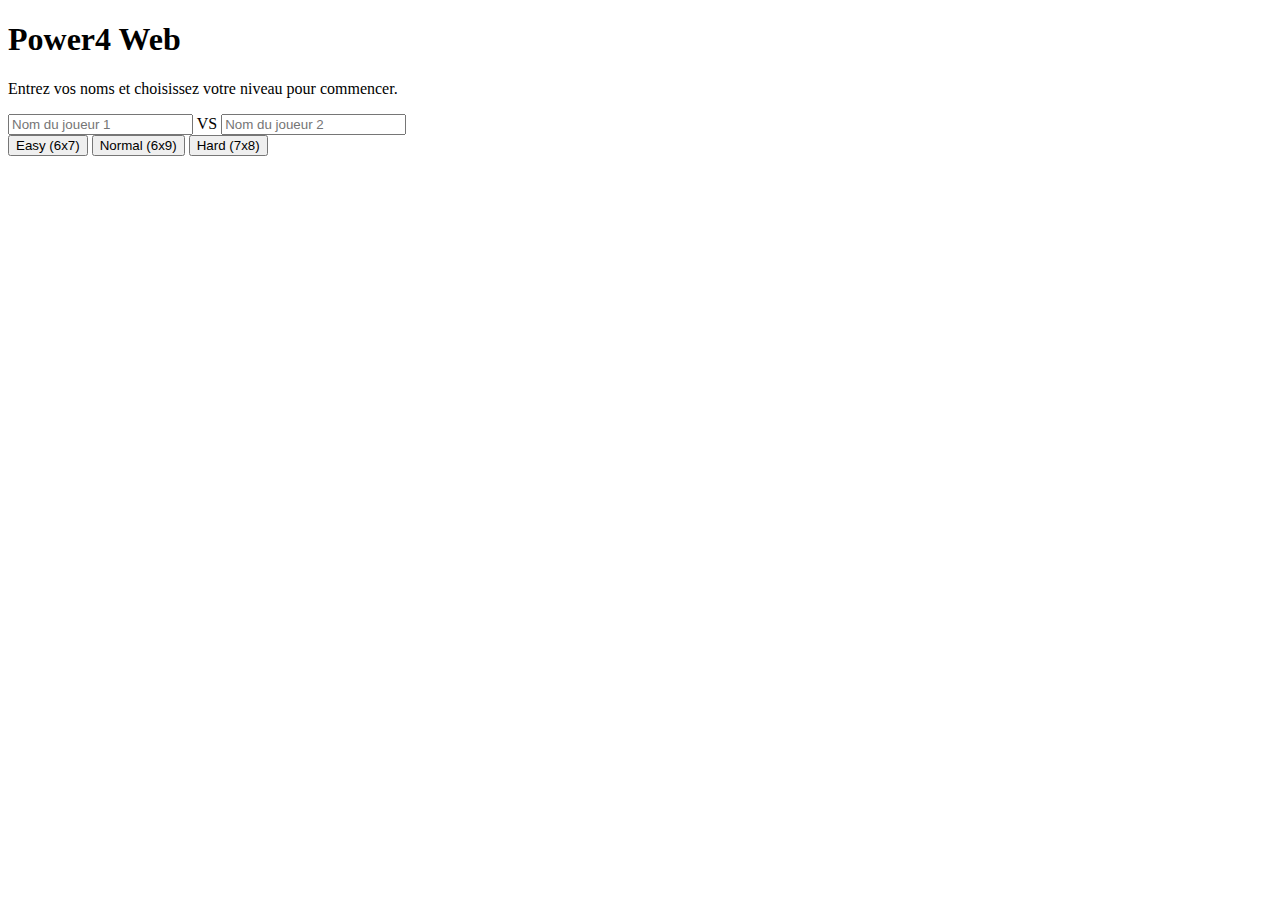
<file: templates/index.html>
<!DOCTYPE html>
<html lang="fr">
<head>
    <meta charset="UTF-8">
    <meta name="viewport" content="width=device-width, initial-scale=1.0">
    <title>Power4 Web - Accueil</title>
    <link rel="stylesheet" href="/static/css/style.css">
    <link href="https://fonts.googleapis.com/css2?family=Orbitron:wght@500;700&display=swap" rel="stylesheet">
    <script src="/static/js/script.js" defer></script>
</head>
<body>
    <div class="container">
    <header>
      <h1>Power4 Web</h1>
      <p>Entrez vos noms et choisissez votre niveau pour commencer.</p>
    </header>

    <form id="startForm" method="POST" action="/welcome">
      <div class="players">
        <input type="text" name="player1" placeholder="Nom du joueur 1" required>
        <span class="vs-label">VS</span>
        <input type="text" name="player2" placeholder="Nom du joueur 2" required>
      </div>
      <input type="hidden" name="difficulty" id="difficultyInput">

      <div class="levels">
        <button type="button" class="level-btn easy" onclick="selectLevel('easy')">Easy (6x7)</button>
        <button type="button" class="level-btn normal" onclick="selectLevel('normal')">Normal (6x9)</button>
        <button type="button" class="level-btn hard" onclick="selectLevel('hard')">Hard (7x8)</button>
      </div>
    </form>
  </div>
</body>
</html>
</file>
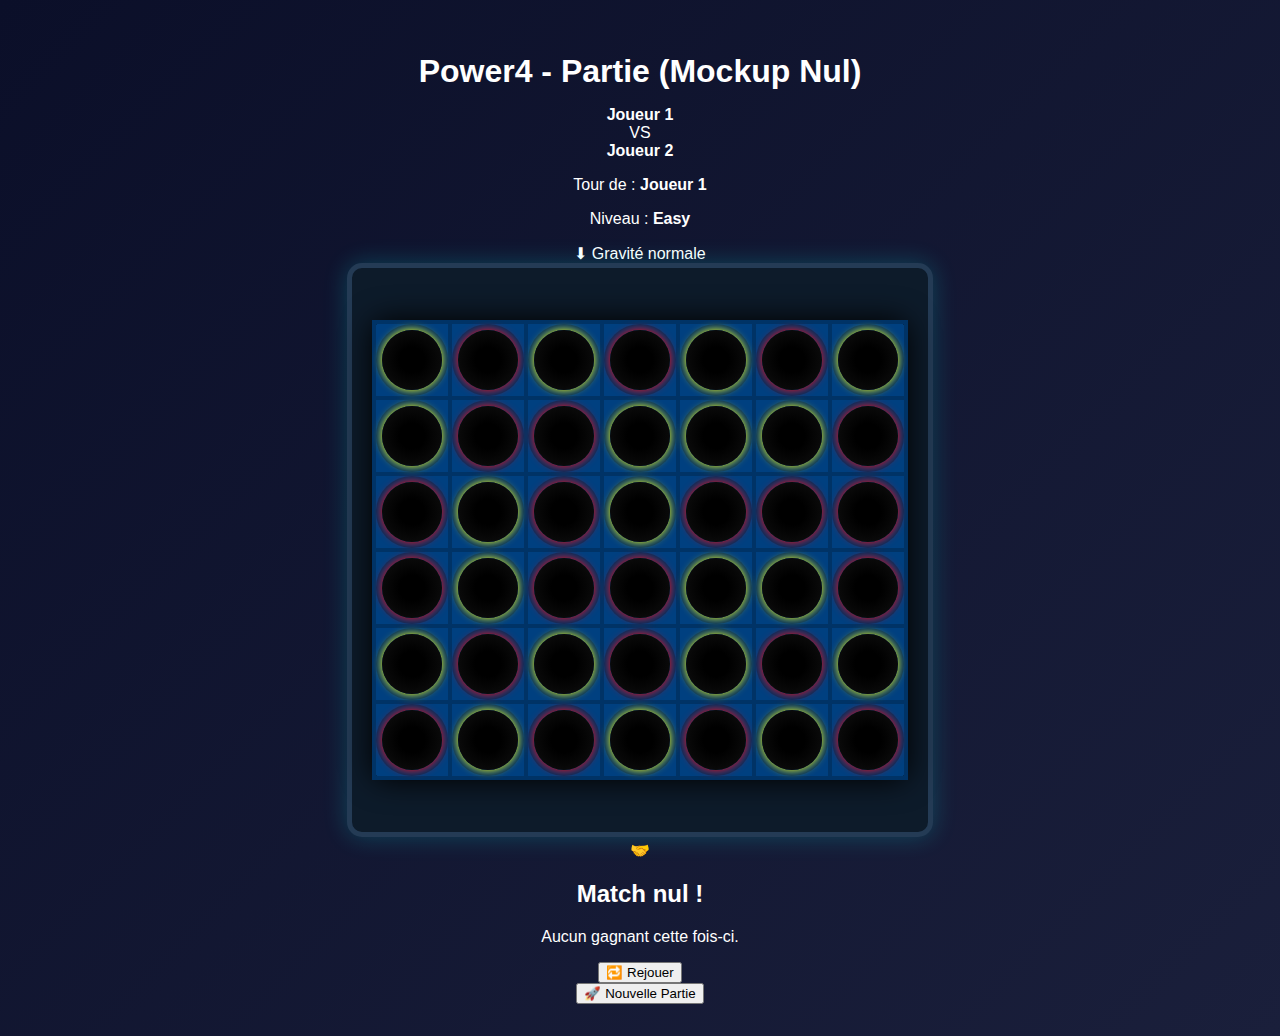
<file: templates/mockup_nul.html>
<!DOCTYPE html>
<html lang="fr">
<head>
  <meta charset="utf-8">
  <title>Power4 Web - Match Nul</title>
  <meta name="viewport" content="width=device-width, initial-scale=1">
  <link rel="stylesheet" href="/static/css/style.css">
  <link rel="stylesheet" href="/static/css/board.css">
</head>
<body>
  <div class="container">
    <header>
      <h1>Power4 - Partie (Mockup Nul)</h1>
      <div class="players-info">
        <div class="player"><span class="player-token p1"></span><strong>Joueur 1</strong></div>
        <span class="vs">VS</span>
        <div class="player"><span class="player-token p2"></span><strong>Joueur 2</strong></div>
      </div>
      <p class="turn-indicator">Tour de : <strong class="player1-name current-player">Joueur 1</strong></p>
      <p>Niveau : <strong class="difficulty-badge easy">Easy</strong></p>
      <div class="gravity-indicator"><span class="gravity-normal">⬇ Gravité normale</span></div>
    </header>

    <div class="game-container">
      <table class="board gravity-down">
        <!-- Ligne 1 -->
        <tr>
          <td class="token2"></td><td class="token1"></td><td class="token2"></td><td class="token1"></td><td class="token2"></td><td class="token1"></td><td class="token2"></td>
        </tr>
        <!-- Ligne 2 -->
        <tr>
          <td class="token2"></td><td class="token1"></td><td class="token1"></td><td class="token2"></td><td class="token2"></td><td class="token2"></td><td class="token1"></td>
        </tr>
        <!-- Ligne 3 -->
        <tr>
          <td class="token1"></td><td class="token2"></td><td class="token1"></td><td class="token2"></td><td class="token1"></td><td class="token1"></td><td class="token1"></td>
        </tr>
        <!-- Ligne 4 -->
        <tr>
          <td class="token1"></td><td class="token2"></td><td class="token1"></td><td class="token1"></td><td class="token2"></td><td class="token2"></td><td class="token1"></td>
        </tr>
        <!-- Ligne 5 -->
        <tr>
          <td class="token2"></td><td class="token1"></td><td class="token2"></td><td class="token1"></td><td class="token2"></td><td class="token1"></td><td class="token2"></td>
        </tr>
        <!-- Ligne 6 -->
        <tr>
          <td class="token1"></td><td class="token2"></td><td class="token1"></td><td class="token2"></td><td class="token1"></td><td class="token2"></td><td class="token1"></td>
        </tr>
      </table>
    </div>

    <div class="game-result-container">
      <div class="game-result-card neon-glow">
        <div class="result-icon">
          <span class="icon-draw">🤝</span>
        </div>
        <h2 class="result-title">Match nul !</h2>
        <p class="result-player">Aucun gagnant cette fois-ci.</p>
        <div class="rematch-options">
          <form method="POST" action="/rematch">
            <button type="submit" name="type" value="revanche">🔁 Rejouer</button>
          </form>
          <form method="POST" action="/rematch">
            <button type="submit" name="type" value="new">🚀 Nouvelle Partie</button>
          </form>
        </div>
      </div>
    </div>
  </div>
</body>
</html>
</file>
<file: static/css/style.css>
/* === BOARD === */
table.board {
  border-collapse: collapse;
  background: #004080;
  border-radius: 15px;
  box-shadow: 0 0 30px #000;
  margin: 2rem auto;
}

table.board td {
  width: 70px;
  height: 70px;
  background: #004080;
  border: 4px solid #003366;
  border-radius: 50%;
  position: relative;
  box-shadow: inset 0 0 10px #001f3f;
  text-align: center;
  vertical-align: middle;
}

/* === JETONS === */
table.board td::before {
  content: '';
  position: absolute;
  top: 50%;
  left: 50%;
  width: 60px;
  height: 60px;
  border-radius: 50%;
  background: radial-gradient(circle at center, #000 30%, #111 100%);
  transform: translate(-50%, -50%);
}

.token1::before {
  background: radial-gradient(circle at center, #ff0000, #990000);
  box-shadow: 0 0 10px #ff0000;
}

.token2::before {
  background: radial-gradient(circle at center, #ffff00, #999900);
  box-shadow: 0 0 10px #ffff00;
}

/* === BUTTONS EN CELLULE === */
.button-row td {
  height: 60px;
  background: #004080;
  border: none;
}

.button-row button {
  font-size: 1.5rem;
  width: 40px;
  height: 40px;
  border: none;
  border-radius: 50%;
  background: linear-gradient(145deg, #00c9ff, #005577);
  color: #fff;
  box-shadow: 0 0 10px #00ffffaa;
  cursor: pointer;
  transition: transform 0.3s ease, box-shadow 0.3s ease;
}

.button-row button:hover {
  transform: scale(1.2);
  box-shadow: 0 0 20px #00ffff;
}
</file>
<file: static/css/board.css>
body {
  font-family: 'Orbitron', sans-serif;
  background: linear-gradient(135deg, #0b0f29, #1a1f3b);
  color: white;
  text-align: center;
  margin: 0;
  padding: 2rem;
}

h1 {
  margin-bottom: 1rem;
}

.game-container {
  display: inline-block;
  background-color: #0d1b2a;
  border: 5px solid #243b55;
  border-radius: 15px;
  padding: 20px;
  box-shadow: 0 0 25px rgba(0, 255, 255, 0.2);
}

/* Ligne des boutons ▼ */
.columns {
  display: grid;
  grid-template-columns: repeat(auto-fit, minmax(50px, 1fr));
  gap: 4px;
  margin-bottom: 8px;
}

.columns button {
  background: #00b4d8;
  border: none;
  color: white;
  font-size: 1.2rem;
  cursor: pointer;
  padding: 8px 0;
  border-radius: 8px;
  transition: 0.2s ease-in-out;
}

.columns button:hover {
  background: #0096c7;
  transform: translateY(-2px);
}

/* Grille de jeu */
.board {
  border-collapse: separate;
  border-spacing: 6px;
  background-color: #1e3d59;
  border-radius: 10px;
  padding: 10px;
  margin: 0 auto;
}

.board td {
  width: 60px;
  height: 60px;
  background-color: #0d1b2a;
  border-radius: 50%;
  box-shadow: inset 0 0 8px rgba(255, 255, 255, 0.1);
}

/* Jetons */
.token1 {
  background: radial-gradient(circle at 30% 30%, #ff4b4b, #b30000);
}

.token2 {
  background: radial-gradient(circle at 30% 30%, #ffe66d, #d4af37);
}

/* Responsive */
@media (max-width: 768px) {
  .board td {
    width: 45px;
    height: 45px;
  }

  .columns button {
    font-size: 1rem;
  }
}
/* === BOARD === */
table.board {
  border-collapse: collapse;
  background: #004080;
  border-radius: 15px;
  box-shadow: 0 0 30px #000;
  margin: 2rem auto;
}

table.board td {
  width: 70px;
  height: 70px;
  background: #004080;
  border: 4px solid #003366;
  border-radius: 50%;
  position: relative;
  box-shadow: inset 0 0 10px #001f3f;
  text-align: center;
  vertical-align: middle;
}

/* === JETONS === */
table.board td::before {
  content: '';
  position: absolute;
  top: 50%;
  left: 50%;
  width: 60px;
  height: 60px;
  border-radius: 50%;
  background: radial-gradient(circle at center, #000 30%, #111 100%);
  transform: translate(-50%, -50%);
}

.token1::before {
  background: radial-gradient(circle at center, #ff0000, #990000);
  box-shadow: 0 0 10px #ff0000;
}

.token2::before {
  background: radial-gradient(circle at center, #ffff00, #999900);
  box-shadow: 0 0 10px #ffff00;
}

/* === BUTTONS EN CELLULE === */
.button-row td {
  height: 60px;
  background: #004080;
  border: none;
}

.button-row button {
  font-size: 1.5rem;
  width: 40px;
  height: 40px;
  border: none;
  border-radius: 50%;
  background: linear-gradient(145deg, #00c9ff, #005577);
  color: #fff;
  box-shadow: 0 0 10px #00ffffaa;
  cursor: pointer;
  transition: transform 0.3s ease, box-shadow 0.3s ease;
}

.button-row button:hover {
  transform: scale(1.2);
  box-shadow: 0 0 20px #00ffff;
}
</file>
